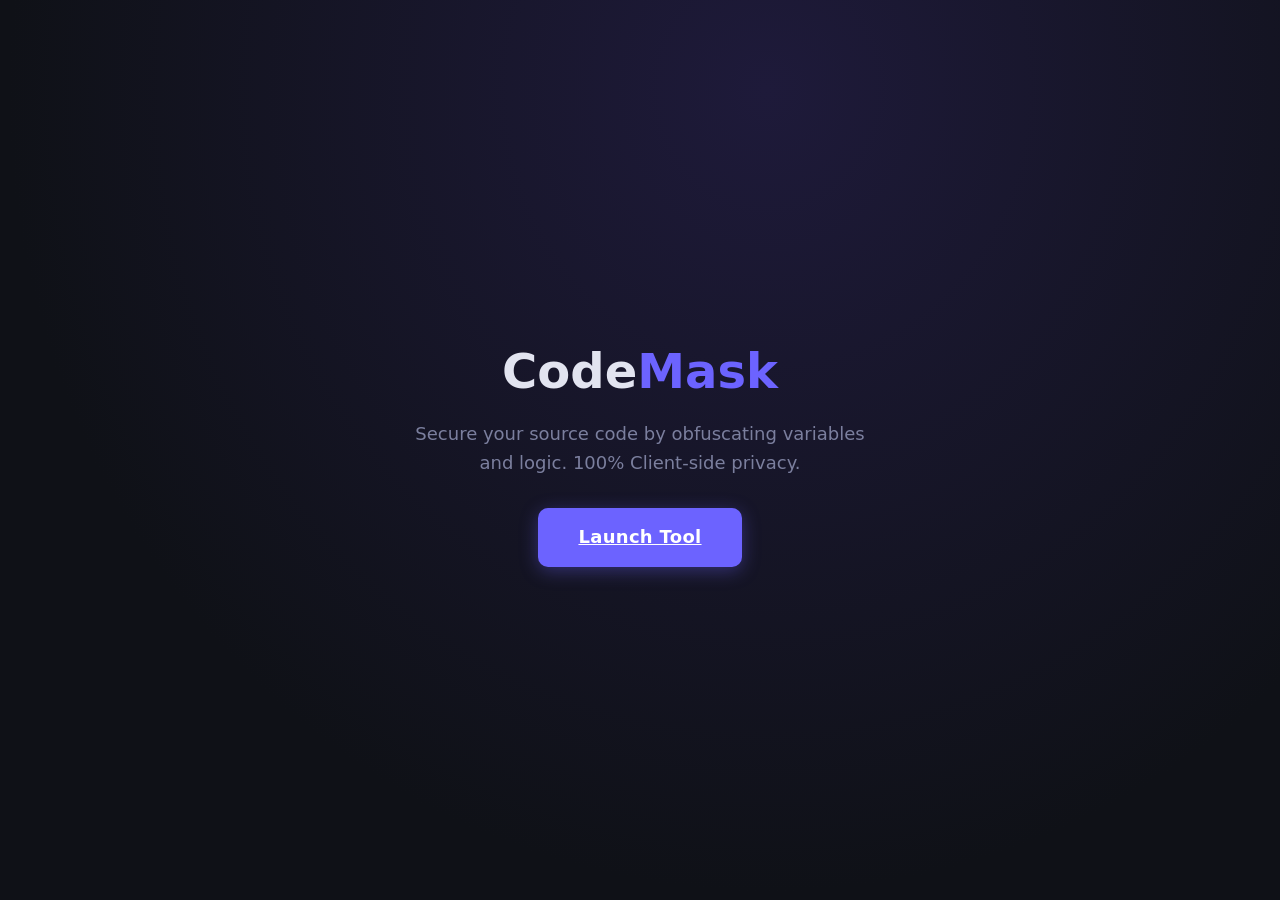
<file: index.html>
<!DOCTYPE html>
<html lang="en">
<head>
  <meta charset="UTF-8" />
  <meta name="viewport" content="width=device-width, initial-scale=1.0" />
  <title>CodeMask</title>
  <link rel="stylesheet" href="style.css" />
  <style>
    body {
      display: flex;
      align-items: center;
      justify-content: center;
      min-height: 100vh;
      background: radial-gradient(ellipse at 60% 10%, #1e1a3a 0%, #0f1117 70%);
      text-align: center;
    }
    .landing { max-width: 500px; padding: 20px; }
    h1 { font-size: 48px; font-weight: 800; margin-bottom: 10px; }
    h1 span { color: var(--accent); }
    p { color: var(--muted); font-size: 18px; margin-bottom: 30px; }
  </style>
</head>
<body>
  <div class="landing">
    <h1>Code<span>Mask</span></h1>
    <p>Secure your source code by obfuscating variables and logic. 100% Client-side privacy.</p>
    <a href="dashboard.html" class="btn btn-primary" style="font-size:18px; padding:15px 40px;">Launch Tool</a>
  </div>
</body>
</html>
</file>
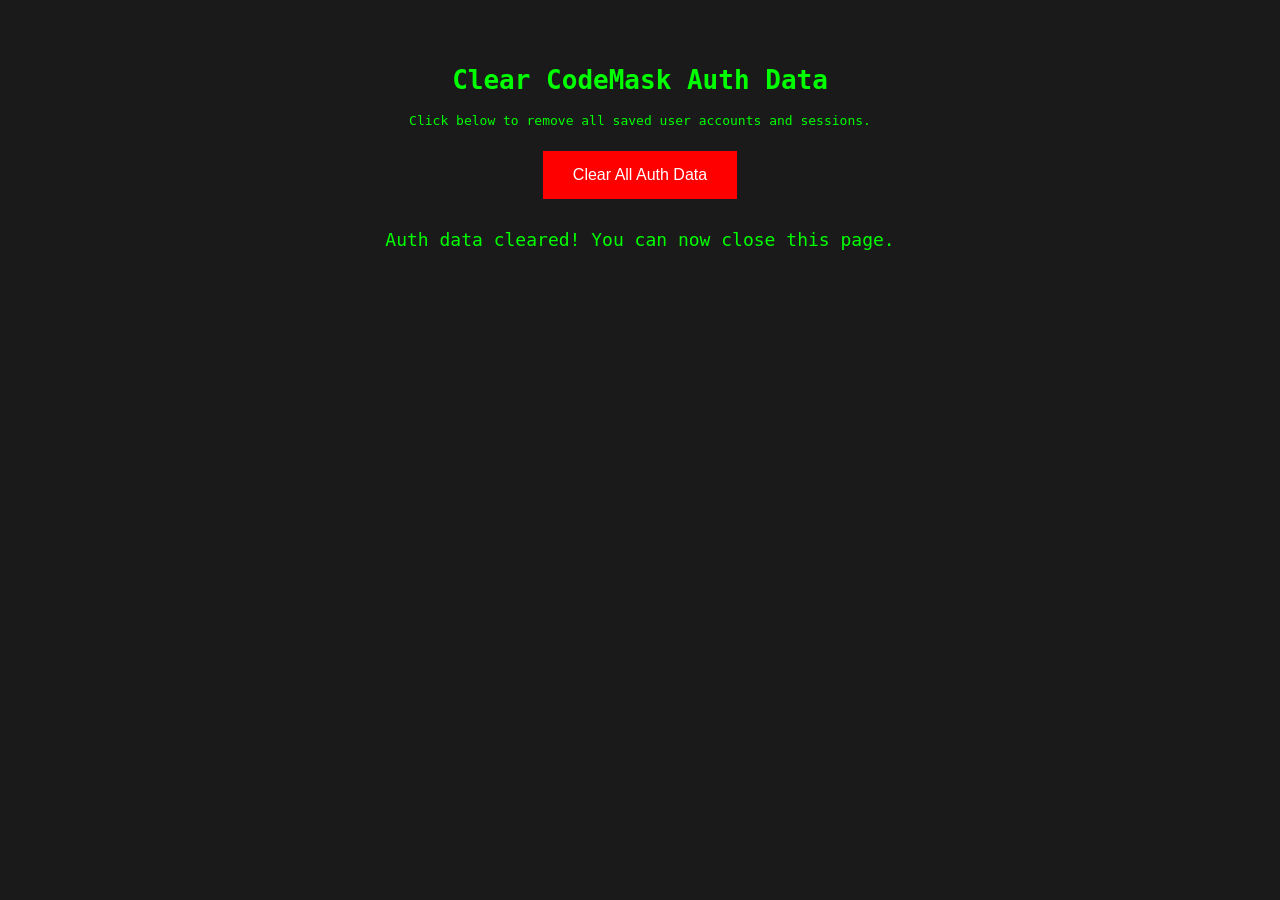
<file: clear-auth.html>
<!DOCTYPE html>
<html lang="en">
<head>
  <meta charset="UTF-8">
  <meta name="viewport" content="width=device-width, initial-scale=1.0">
  <title>Clear Auth Data</title>
  <style>
    body { font-family: monospace; padding: 40px; background: #1a1a1a; color: #0f0; text-align: center; }
    button { padding: 15px 30px; font-size: 16px; background: #f00; color: #fff; border: none; cursor: pointer; margin: 10px; }
    .success { color: #0f0; margin-top: 20px; font-size: 18px; }
  </style>
</head>
<body>
  <h1>Clear CodeMask Auth Data</h1>
  <p>Click below to remove all saved user accounts and sessions.</p>
  <button onclick="clearData()">Clear All Auth Data</button>
  <div id="status"></div>

  <script>
    function clearData() {
      localStorage.removeItem('cm_users');
      localStorage.removeItem('cm_session');
      document.getElementById('status').innerHTML = '<div class="success">Auth data cleared! You can now close this page.</div>';
      console.log('Cleared: cm_users, cm_session');
    }

    // Auto-clear on page load
    window.onload = () => {
      clearData();
    };
  </script>
</body>
</html>
</file>
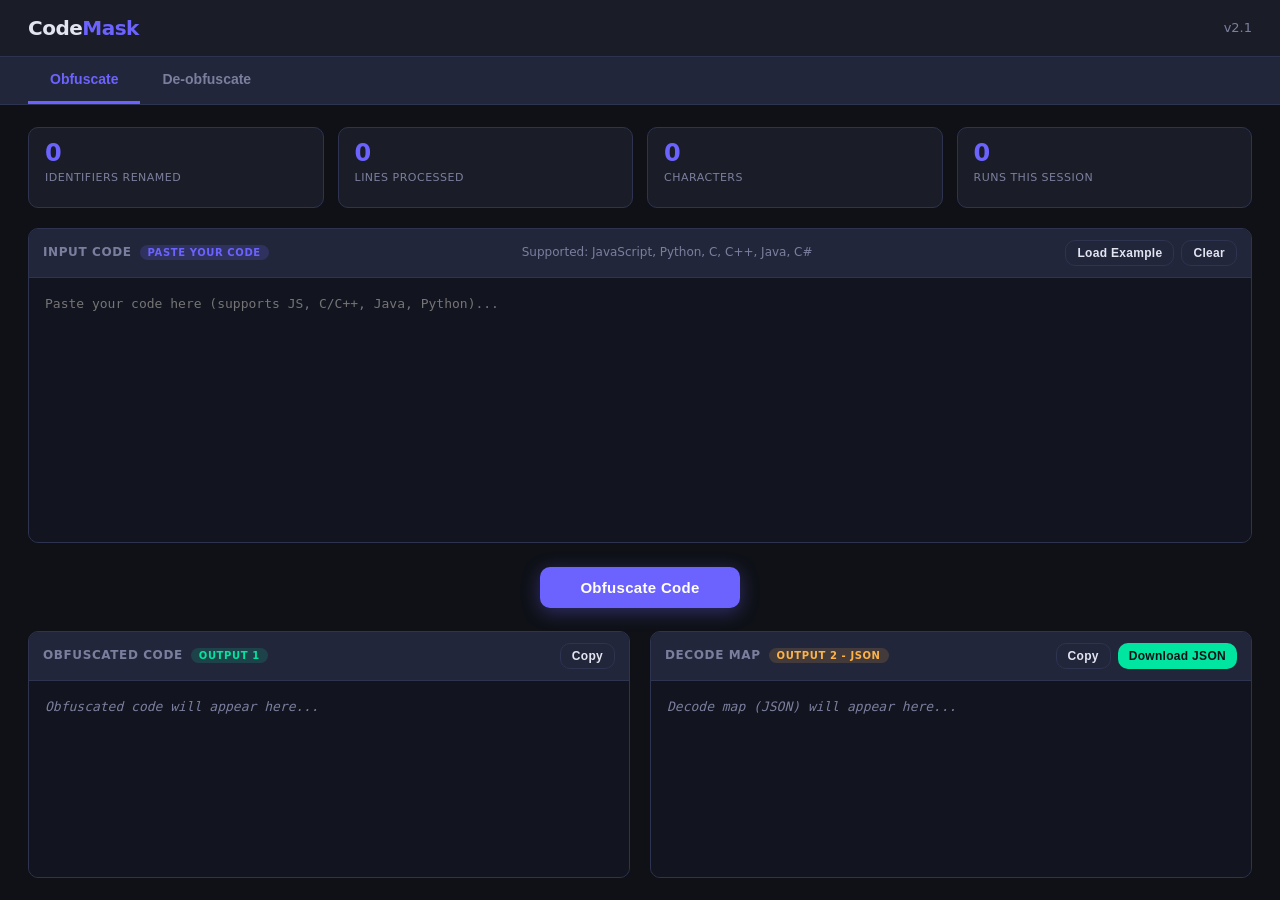
<file: dashboard.html>
<!DOCTYPE html>
<html lang="en">
<head>
  <meta charset="UTF-8" />
  <meta name="viewport" content="width=device-width, initial-scale=1.0" />
  <title>CodeMask - Dashboard</title>
  <link rel="stylesheet" href="style.css" />
  <style>
    body { display: flex; flex-direction: column; min-height: 100vh; }

    /* Navbar */
    .navbar {
      display: flex; align-items: center; justify-content: space-between;
      padding: 12px 28px;
      background: var(--surface); border-bottom: 1px solid var(--border);
      position: sticky; top: 0; z-index: 10;
    }
    .navbar-brand { font-size: 20px; font-weight: 800; letter-spacing: -0.5px; }
    .navbar-brand span { color: var(--accent); }
    .navbar-right { display: flex; align-items: center; gap: 14px; }
    .user-chip {
      display: flex; align-items: center; gap: 8px;
      background: var(--surface2); border: 1px solid var(--border);
      border-radius: 999px; padding: 5px 14px 5px 8px; font-size: 13px;
    }
    .avatar {
      width: 28px; height: 28px; border-radius: 50%;
      background: var(--accent);
      display: flex; align-items: center; justify-content: center;
      font-weight: 700; font-size: 12px; color: #fff;
    }

    /* Mode tabs */
    .mode-bar {
      display: flex; gap: 0;
      background: var(--surface2);
      border-bottom: 1px solid var(--border);
      padding: 0 28px;
    }
    .mode-btn {
      background: none; border: none; border-bottom: 3px solid transparent;
      color: var(--muted); padding: 14px 22px;
      font-size: 14px; font-weight: 600; cursor: pointer;
      transition: color 0.18s, border-color 0.18s;
    }
    .mode-btn:hover { color: var(--text); }
    .mode-btn.active { color: var(--accent); border-bottom-color: var(--accent); }

    /* Content panels */
    .tab-content { display: none; flex: 1; }
    .tab-content.active { display: flex; flex-direction: column; }

    /* Workspace layout */
    .workspace {
      display: grid;
      grid-template-columns: 1fr 1fr;
      gap: 20px;
      padding: 22px 28px;
      flex: 1;
    }

    .stats-strip {
      grid-column: 1 / -1;
      display: flex; gap: 14px;
    }
    .stat-card {
      flex: 1;
      background: var(--surface); border: 1px solid var(--border);
      border-radius: var(--radius); padding: 13px 16px;
    }
    .stat-val { font-size: 24px; font-weight: 800; color: var(--accent); line-height: 1; }
    .stat-lbl { font-size: 11px; text-transform: uppercase; letter-spacing: 0.5px; color: var(--muted); margin-top: 4px; }

    .full-col { grid-column: 1 / -1; }

    /* Code panel */
    .code-panel {
      background: var(--surface); border: 1px solid var(--border);
      border-radius: var(--radius);
      display: flex; flex-direction: column; overflow: hidden;
      min-height: 240px;
    }
    .panel-head {
      display: flex; align-items: center; justify-content: space-between;
      padding: 11px 14px; border-bottom: 1px solid var(--border);
      background: var(--surface2);
    }
    .panel-title {
      font-size: 12px; font-weight: 700; text-transform: uppercase;
      letter-spacing: 0.6px; color: var(--muted);
    }
    .badge {
      font-size: 10px; padding: 2px 8px; border-radius: 999px; font-weight: 700;
      margin-left: 8px;
    }
    .badge-in  { background: rgba(108,99,255,0.18); color: var(--accent); }
    .badge-out { background: rgba(0,229,160,0.15);  color: var(--success); }
    .badge-map { background: rgba(255,179,71,0.15); color: #ffb347; }
    .badge-rev { background: rgba(255,83,112,0.15); color: var(--danger); }
    .panel-actions { display: flex; gap: 7px; }

    .code-panel textarea,
    .code-panel pre {
      flex: 1; margin: 0; border: none; border-radius: 0;
      background: var(--code-bg);
      font-family: var(--font-mono); font-size: 13px; line-height: 1.75;
      color: var(--text); padding: 15px 16px; resize: none; outline: none;
    }
    .code-panel pre { overflow: auto; white-space: pre; }
    .ph { color: var(--muted); font-style: italic; }

    /* Action bar */
    .action-bar {
      grid-column: 1 / -1;
      display: flex; align-items: center; justify-content: center; gap: 14px;
    }

    /* Upload zone */
    .upload-zone {
      border: 2px dashed var(--border); border-radius: var(--radius);
      background: var(--surface); padding: 28px;
      display: flex; flex-direction: column; align-items: center;
      gap: 12px; cursor: pointer; transition: border-color 0.2s, background 0.2s;
      text-align: center;
    }
    .upload-zone:hover, .upload-zone.drag { border-color: var(--accent); background: rgba(108,99,255,0.06); }
    .upload-zone p { font-size: 14px; color: var(--muted); margin: 0; }
    .upload-zone strong { color: var(--text); }
    .upload-zone input[type=file] { display: none; }
    #loaded-file-name { font-size: 12px; color: var(--success); margin-top: 6px; }

    /* Toast */
    #toast {
      position: fixed; bottom: 26px; right: 26px;
      background: var(--success); color: #0f1117;
      font-weight: 700; font-size: 13px; padding: 10px 20px;
      border-radius: var(--radius); opacity: 0;
      transition: opacity 0.22s; pointer-events: none; z-index: 999;
    }
    #toast.show { opacity: 1; }

    /* Responsive */
    @media (max-width: 860px) {
      .workspace { grid-template-columns: 1fr; }
      .stats-strip { flex-wrap: wrap; }
      .mode-bar { padding: 0 14px; }
    }
  </style>
</head>
<body>

<!-- Navbar -->
<nav class="navbar">
  <div class="navbar-brand">Code<span>Mask</span></div>
  <div class="navbar-right">
    <span style="font-size: 13px; color: var(--muted);">v2.1</span>
  </div>
</nav>

<!-- Mode tabs -->
<div class="mode-bar">
  <button class="mode-btn active" id="tab-obf"   onclick="switchMode('obf')">Obfuscate</button>
  <button class="mode-btn"        id="tab-deobf" onclick="switchMode('deobf')">De-obfuscate</button>
</div>

<!-- TAB 1 - OBFUSCATE -->
<div class="tab-content active" id="content-obf">
  <div class="workspace">

    <!-- Stats -->
    <div class="stats-strip">
      <div class="stat-card"><div class="stat-val" id="o-stat-names">0</div><div class="stat-lbl">Identifiers renamed</div></div>
      <div class="stat-card"><div class="stat-val" id="o-stat-lines">0</div><div class="stat-lbl">Lines processed</div></div>
      <div class="stat-card"><div class="stat-val" id="o-stat-chars">0</div><div class="stat-lbl">Characters</div></div>
      <div class="stat-card"><div class="stat-val" id="o-stat-runs">0</div> <div class="stat-lbl">Runs this session</div></div>
    </div>

    <!-- Input -->
    <div class="code-panel full-col">
      <div class="panel-head">
        <div class="panel-title">Input Code<span class="badge badge-in">PASTE YOUR CODE</span></div>
        <div style="font-size: 12px; color: var(--muted);">Supported: JavaScript, Python, C, C++, Java, C#</div>
        <div class="panel-actions">
          <button class="btn btn-ghost" style="font-size:12px;padding:5px 11px" onclick="loadExample()">Load Example</button>
          <button class="btn btn-ghost" style="font-size:12px;padding:5px 11px" onclick="clearObf()">Clear</button>
        </div>
      </div>
      <textarea id="obf-input" rows="10" placeholder="Paste your code here (supports JS, C/C++, Java, Python)..."></textarea>
    </div>

    <!-- Action -->
    <div class="action-bar">
      <button class="btn btn-primary" onclick="runObfuscate()" style="padding:12px 40px;font-size:15px">Obfuscate Code</button>
    </div>

    <!-- Output: obfuscated code -->
    <div class="code-panel">
      <div class="panel-head">
        <div class="panel-title">Obfuscated Code<span class="badge badge-out">OUTPUT 1</span></div>
        <div class="panel-actions">
          <button class="btn btn-ghost" style="font-size:12px;padding:5px 11px" onclick="copyEl('obf-out')">Copy</button>
        </div>
      </div>
      <pre id="obf-out"><span class="ph">Obfuscated code will appear here...</span></pre>
    </div>

    <!-- Output: map JSON -->
    <div class="code-panel">
      <div class="panel-head">
        <div class="panel-title">Decode Map<span class="badge badge-map">OUTPUT 2 - JSON</span></div>
        <div class="panel-actions">
          <button class="btn btn-ghost"    style="font-size:12px;padding:5px 11px" onclick="copyEl('map-out')">Copy</button>
          <button class="btn btn-success"  style="font-size:12px;padding:5px 11px" onclick="downloadMap()">Download JSON</button>
        </div>
      </div>
      <pre id="map-out"><span class="ph">Decode map (JSON) will appear here...</span></pre>
    </div>

  </div>
</div>

<!-- TAB 2 - DE-OBFUSCATE -->
<div class="tab-content" id="content-deobf">
  <div class="workspace">

    <!-- Stats -->
    <div class="stats-strip">
      <div class="stat-card"><div class="stat-val" id="d-stat-names">0</div><div class="stat-lbl">Names restored</div></div>
      <div class="stat-card"><div class="stat-val" id="d-stat-lines">0</div><div class="stat-lbl">Lines processed</div></div>
      <div class="stat-card"><div class="stat-val" id="d-stat-chars">0</div><div class="stat-lbl">Characters</div></div>
      <div class="stat-card"><div class="stat-val" id="d-stat-runs">0</div> <div class="stat-lbl">Runs this session</div></div>
    </div>

    <!-- Obfuscated code input -->
    <div class="code-panel">
      <div class="panel-head">
        <div class="panel-title">Obfuscated Code<span class="badge badge-in">PASTE HERE</span></div>
        <div class="panel-actions">
          <button class="btn btn-ghost" style="font-size:12px;padding:5px 11px" onclick="clearDeobf()">Clear</button>
        </div>
      </div>
      <textarea id="deobf-input" rows="10" placeholder="Paste obfuscated code here..."></textarea>
    </div>

    <!-- Map JSON upload -->
    <div style="display:flex;flex-direction:column;gap:14px">
      <div class="upload-zone" id="drop-zone"
           onclick="document.getElementById('map-file-input').click()"
           ondragover="onDragOver(event)" ondragleave="onDragLeave(event)" ondrop="onDrop(event)">
        <p><strong>Upload decode-map.json</strong><br>Click or drag and drop your map file here</p>
        <input type="file" id="map-file-input" accept=".json,application/json" onchange="onFileSelect(event)" />
      </div>
      <div id="loaded-file-name"></div>

      <!-- Or paste JSON manually -->
      <div class="code-panel" style="min-height:140px">
        <div class="panel-head">
          <div class="panel-title">Or Paste Map JSON<span class="badge badge-map">MANUAL</span></div>
        </div>
        <textarea id="map-json-input" rows="5" placeholder='{"xKqP7w": "coins", "bRtLmn": "usercoins"}'></textarea>
      </div>
    </div>

    <!-- Action -->
    <div class="action-bar">
      <button class="btn btn-primary" onclick="runDeobfuscate()" style="padding:12px 40px;font-size:15px">Restore Code</button>
    </div>

    <!-- Restored code output -->
    <div class="code-panel full-col">
      <div class="panel-head">
        <div class="panel-title">Restored Code<span class="badge badge-rev">OUTPUT</span></div>
        <div class="panel-actions">
          <button class="btn btn-ghost" style="font-size:12px;padding:5px 11px" onclick="copyEl('deobf-out')">Copy</button>
          <button class="btn btn-success" style="font-size:12px;padding:5px 11px" onclick="downloadRestored()">Download</button>
        </div>
      </div>
      <pre id="deobf-out"><span class="ph">Restored code will appear here...</span></pre>
    </div>

  </div>
</div>

<!-- Toast -->
<div id="toast">Done</div>

<script src="obfuscator.js?v=3"></script>
<script>
// State
let lastMapJSON     = '';
let lastRestoredSrc = '';
let obfRuns = 0, deobfRuns = 0;

// Mode switching
function switchMode(mode) {
  ['obf','deobf'].forEach(m => {
    document.getElementById('tab-' + m).classList.toggle('active', m === mode);
    document.getElementById('content-' + m).classList.toggle('active', m === mode);
  });
}

// OBFUSCATE
function runObfuscate() {
  const src = document.getElementById('obf-input').value;
  if (!src.trim()) { showToast('Please paste some code first', '#ff5370'); return; }

  let result;
  try {
    result = obfuscate(src);
  } catch(e) {
    showToast('Engine error: ' + e.message, '#ff5370');
    console.error(e);
    return;
  }

  const { obfuscated, mapObj } = result;
  const mapJSON = JSON.stringify(mapObj, null, 2);
  lastMapJSON = mapJSON;

  document.getElementById('obf-out').textContent = obfuscated;
  document.getElementById('map-out').textContent = mapJSON;

  const count = Object.keys(mapObj).length;
  document.getElementById('o-stat-names').textContent = count;
  document.getElementById('o-stat-lines').textContent = src.split('\n').length;
  document.getElementById('o-stat-chars').textContent = src.length;
  document.getElementById('o-stat-runs').textContent  = ++obfRuns;

  showToast('Obfuscated - ' + count + ' identifiers renamed');
}

function clearObf() {
  document.getElementById('obf-input').value = '';
  document.getElementById('obf-out').innerHTML = '<span class="ph">Obfuscated code will appear here...</span>';
  document.getElementById('map-out').innerHTML = '<span class="ph">Decode map (JSON) will appear here...</span>';
  lastMapJSON = '';
  ['o-stat-names','o-stat-lines','o-stat-chars'].forEach(id =>
    document.getElementById(id).textContent = '0');
}

// Download map JSON
function downloadMap() {
  if (!lastMapJSON) { showToast('Run obfuscation first', '#ff5370'); return; }
  triggerDownload(lastMapJSON, 'decode-map.json', 'application/json');
  showToast('decode-map.json downloaded');
}

// DE-OBFUSCATE
function runDeobfuscate() {
  const src     = document.getElementById('deobf-input').value;
  const mapText = document.getElementById('map-json-input').value.trim();

  if (!src.trim()) { showToast('Paste obfuscated code first', '#ff5370'); return; }
  if (!mapText)    { showToast('Provide the decode map JSON', '#ff5370'); return; }

  let decodeMap;
  try {
    decodeMap = JSON.parse(mapText);
  } catch(e) {
    showToast('Invalid JSON in map field', '#ff5370'); return;
  }

  if (typeof decodeMap !== 'object' || Array.isArray(decodeMap)) {
    showToast('Map must be a plain JSON object', '#ff5370'); return;
  }

  let restored;
  try {
    restored = deobfuscate(src, decodeMap);
  } catch(e) {
    showToast('Engine error: ' + e.message, '#ff5370');
    console.error(e); return;
  }

  lastRestoredSrc = restored;
  document.getElementById('deobf-out').textContent = restored;

  const count = Object.keys(decodeMap).length;
  document.getElementById('d-stat-names').textContent = count;
  document.getElementById('d-stat-lines').textContent = src.split('\n').length;
  document.getElementById('d-stat-chars').textContent = src.length;
  document.getElementById('d-stat-runs').textContent  = ++deobfRuns;

  showToast('Code restored - ' + count + ' names mapped back');
}

function downloadRestored() {
  if (!lastRestoredSrc) { showToast('Run de-obfuscation first', '#ff5370'); return; }
  triggerDownload(lastRestoredSrc, 'restored-code.txt', 'text/plain');
  showToast('restored-code.txt downloaded');
}

function clearDeobf() {
  document.getElementById('deobf-input').value   = '';
  document.getElementById('map-json-input').value = '';
  document.getElementById('deobf-out').innerHTML  = '<span class="ph">Restored code will appear here...</span>';
  document.getElementById('loaded-file-name').textContent = '';
  lastRestoredSrc = '';
  ['d-stat-names','d-stat-lines','d-stat-chars'].forEach(id =>
    document.getElementById(id).textContent = '0');
}

// File upload (JSON map)
function onFileSelect(ev) {
  const file = ev.target.files[0];
  if (file) readMapFile(file);
}

function onDragOver(ev) {
  ev.preventDefault();
  document.getElementById('drop-zone').classList.add('drag');
}
function onDragLeave() {
  document.getElementById('drop-zone').classList.remove('drag');
}
function onDrop(ev) {
  ev.preventDefault();
  document.getElementById('drop-zone').classList.remove('drag');
  const file = ev.dataTransfer.files[0];
  if (file) readMapFile(file);
}

function readMapFile(file) {
  const reader = new FileReader();
  reader.onload = e => {
    const text = e.target.result;
    document.getElementById('map-json-input').value = text;
    document.getElementById('loaded-file-name').textContent = 'Loaded: ' + file.name;
    showToast('Map file loaded: ' + file.name);
  };
  reader.readAsText(file);
}

// Utilities
function copyEl(id) {
  const text = document.getElementById(id).textContent;
  if (!text.trim() || document.getElementById(id).querySelector('.ph')) {
    showToast('Nothing to copy yet', '#ff5370'); return;
  }
  navigator.clipboard.writeText(text).then(() => showToast('Copied to clipboard'));
}

function triggerDownload(content, filename, mime) {
  const blob = new Blob([content], { type: mime });
  const url  = URL.createObjectURL(blob);
  const a    = Object.assign(document.createElement('a'), { href: url, download: filename });
  document.body.appendChild(a);
  a.click();
  document.body.removeChild(a);
  URL.revokeObjectURL(url);
}

function showToast(msg, bg) {
  const t = document.getElementById('toast');
  t.textContent = msg;
  t.style.background = bg || 'var(--success)';
  t.style.color = bg ? '#fff' : '#0f1117';
  t.classList.add('show');
  clearTimeout(t._timer);
  t._timer = setTimeout(() => t.classList.remove('show'), 2600);
}

function loadExample() {
  document.getElementById('obf-input').value =
`function usercoins() {
  int coins = 99;
  int premium = 0;
  return coins;
}

function addCoins(amount) {
  int total = usercoins() + amount;
  bool isPremium = (premium > 0);
  return total;
}

class PlayerData {
  int health = 100;
  int score  = 0;
  bool alive = true;
}`;
}
</script>
</body>
</html>
</file>
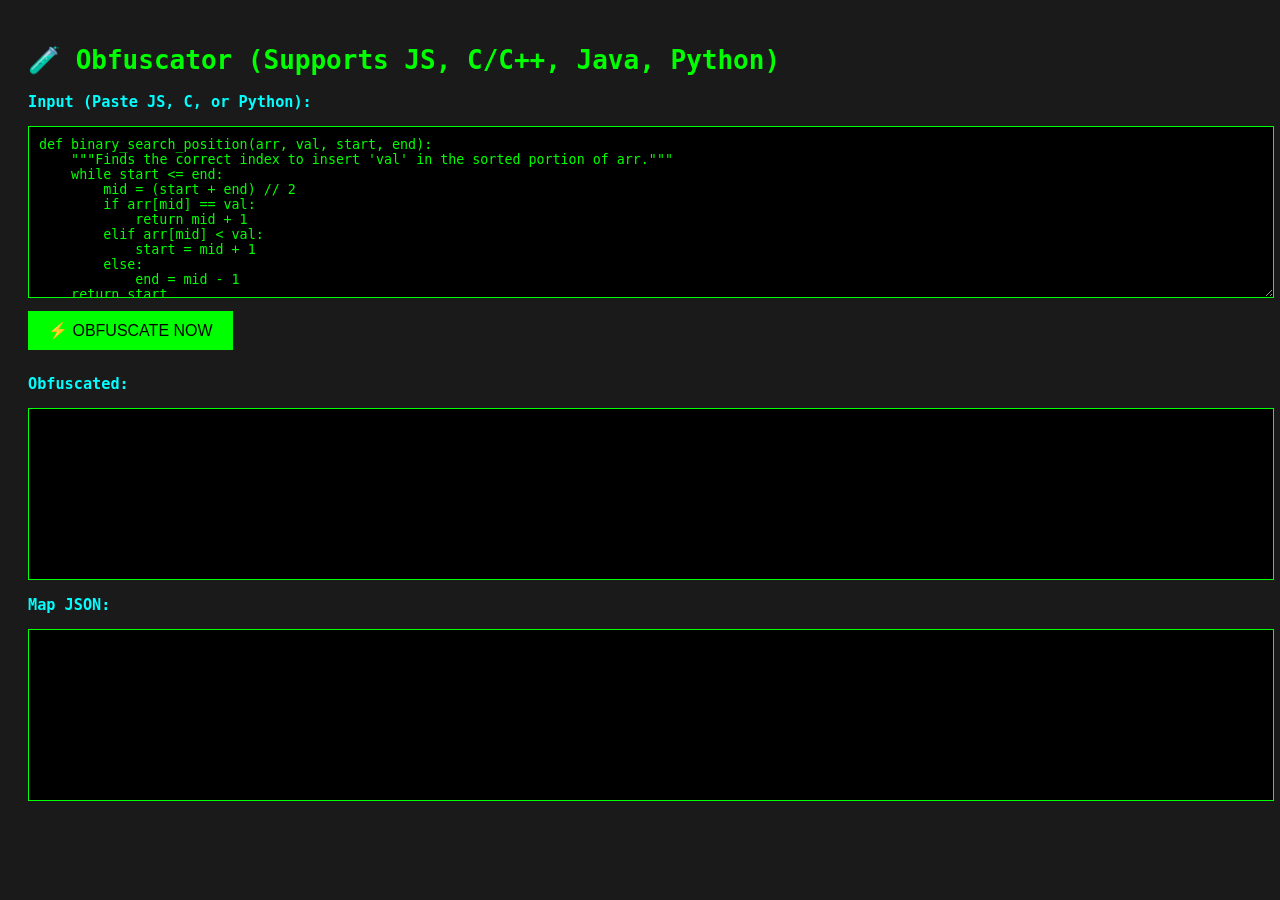
<file: standalone.html>
<!DOCTYPE html>
<html lang="en">
<head>
  <meta charset="UTF-8">
  <title>Obfuscator - Multi Language (JS, C, Python)</title>
  <style>
    body { font-family: monospace; padding: 20px; background: #1a1a1a; color: #0f0; }
    textarea, pre { width: 100%; min-height: 150px; padding: 10px; background: #000; color: #0f0; border: 1px solid #0f0; }
    button { padding: 10px 20px; margin: 10px 0; font-size: 16px; background: #0f0; color: #000; border: none; cursor: pointer; }
    h3 { color: #0ff; }
  </style>
</head>
<body>
  <h1>🧪 Obfuscator (Supports JS, C/C++, Java, Python)</h1>

  <h3>Input (Paste JS, C, or Python):</h3>
  <textarea id="input">def binary_search_position(arr, val, start, end):
    """Finds the correct index to insert 'val' in the sorted portion of arr."""
    while start <= end:
        mid = (start + end) // 2
        if arr[mid] == val:
            return mid + 1
        elif arr[mid] < val:
            start = mid + 1
        else:
            end = mid - 1
    return start</textarea>
  <button onclick="test()">⚡ OBFUSCATE NOW</button>

  <h3>Obfuscated:</h3>
  <pre id="output"></pre>

  <h3>Map JSON:</h3>
  <pre id="map"></pre>

  <script src="obfuscator.js?v=3"></script>
  <script>
    function test() {
      const src = document.getElementById('input').value;
      const result = obfuscate(src);
      document.getElementById('output').textContent = result.obfuscated;
      document.getElementById('map').textContent = JSON.stringify(result.mapObj, null, 2);
    }
  </script>
</body>
</html>
</file>
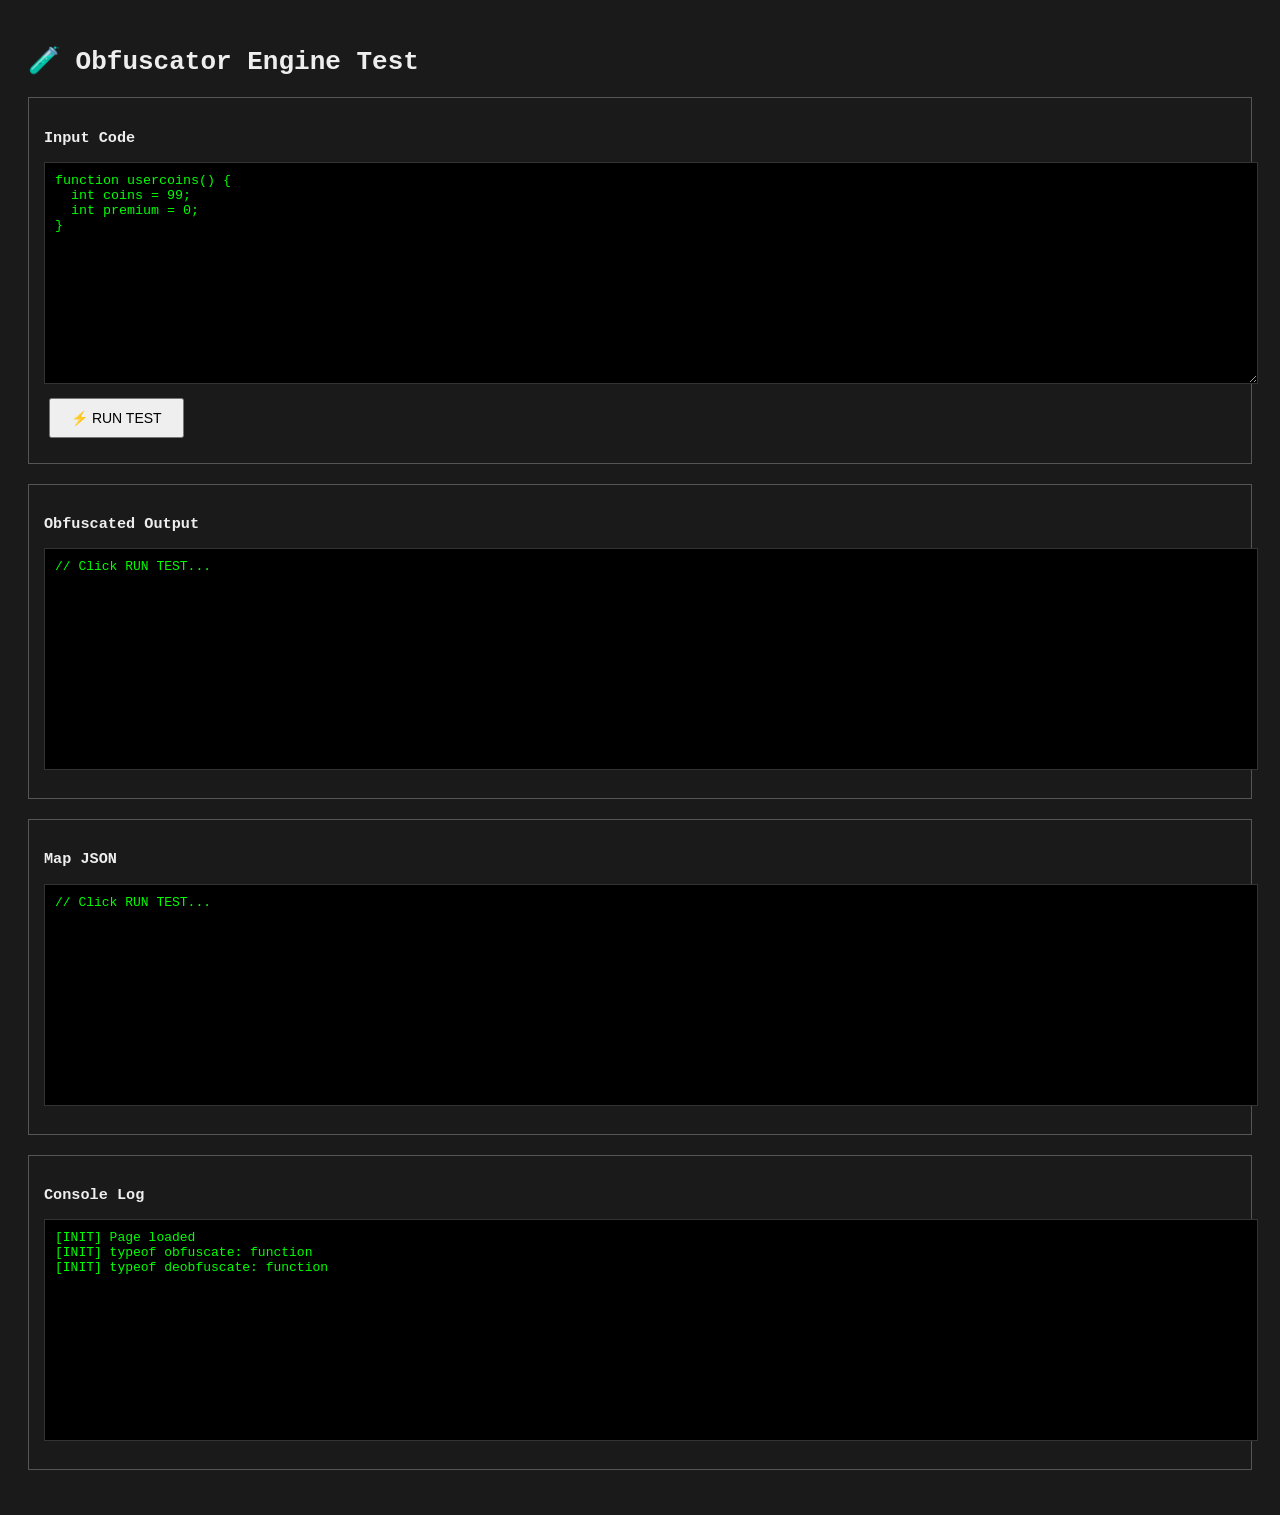
<file: test.html>
<!DOCTYPE html>
<html lang="en">
<head>
  <meta charset="UTF-8">
  <meta name="viewport" content="width=device-width, initial-scale=1.0">
  <title>Obfuscator Test</title>
  <style>
    body { font-family: monospace; padding: 20px; background: #1a1a1a; color: #eee; }
    textarea, pre { width: 100%; min-height: 200px; padding: 10px; background: #000; color: #0f0; border: 1px solid #333; }
    button { padding: 10px 20px; margin: 10px 5px; font-size: 14px; cursor: pointer; }
    .section { margin: 20px 0; border: 1px solid #555; padding: 15px; }
  </style>
</head>
<body>
  <h1>🧪 Obfuscator Engine Test</h1>

  <div class="section">
    <h3>Input Code</h3>
    <textarea id="input">function usercoins() {
  int coins = 99;
  int premium = 0;
}</textarea>
    <button onclick="test()">⚡ RUN TEST</button>
  </div>

  <div class="section">
    <h3>Obfuscated Output</h3>
    <pre id="output-obf">// Click RUN TEST...</pre>
  </div>

  <div class="section">
    <h3>Map JSON</h3>
    <pre id="output-map">// Click RUN TEST...</pre>
  </div>

  <div class="section">
    <h3>Console Log</h3>
    <pre id="log"></pre>
  </div>

  <script src="obfuscator.js?v=2"></script>
  <script>
    const log = document.getElementById('log');
    function addLog(msg) {
      log.textContent += msg + '\n';
      console.log(msg);
    }

    addLog('[INIT] Page loaded');
    addLog('[INIT] typeof obfuscate: ' + typeof obfuscate);
    addLog('[INIT] typeof deobfuscate: ' + typeof deobfuscate);

    function test() {
      addLog('\n[TEST] Starting...');
      const src = document.getElementById('input').value;
      addLog('[TEST] Input length: ' + src.length);

      try {
        addLog('[TEST] Calling obfuscate()...');
        const result = obfuscate(src);
        addLog('[TEST] Result received');
        addLog('[TEST] Obfuscated length: ' + result.obfuscated.length);
        addLog('[TEST] Map keys: ' + Object.keys(result.mapObj).length);

        document.getElementById('output-obf').textContent = result.obfuscated;
        document.getElementById('output-map').textContent = JSON.stringify(result.mapObj, null, 2);

        addLog('[TEST] ✅ SUCCESS!');
      } catch(e) {
        addLog('[TEST] ❌ ERROR: ' + e.message);
        addLog('[TEST] Stack: ' + e.stack);
      }
    }
  </script>
</body>
</html>
</file>
<file: style.css>
/* =============================================
   style.css – Shared dark theme
   ============================================= */

*, *::before, *::after { box-sizing: border-box; margin: 0; padding: 0; }

:root {
  --bg:        #0f1117;
  --surface:   #1a1d27;
  --surface2:  #22263a;
  --border:    #2e3350;
  --accent:    #6c63ff;
  --accent-h:  #8a84ff;
  --danger:    #ff5370;
  --success:   #00e5a0;
  --text:      #e2e4f0;
  --muted:     #7b7f9e;
  --code-bg:   #12141f;
  --radius:    10px;
  --font-ui:   'Segoe UI', system-ui, sans-serif;
  --font-mono: 'Consolas', 'Fira Code', monospace;
}

body {
  background: var(--bg);
  color: var(--text);
  font-family: var(--font-ui);
  min-height: 100vh;
  line-height: 1.6;
}

/* ── Scrollbar ── */
::-webkit-scrollbar { width: 6px; height: 6px; }
::-webkit-scrollbar-track { background: var(--surface); }
::-webkit-scrollbar-thumb { background: var(--border); border-radius: 3px; }

/* ── Buttons ── */
.btn {
  display: inline-flex;
  align-items: center;
  gap: 6px;
  padding: 10px 22px;
  border: none;
  border-radius: var(--radius);
  font-size: 14px;
  font-weight: 600;
  cursor: pointer;
  transition: background 0.18s, transform 0.12s, box-shadow 0.18s;
  letter-spacing: 0.3px;
}
.btn:active { transform: scale(0.97); }

.btn-primary {
  background: var(--accent);
  color: #fff;
  box-shadow: 0 4px 18px rgba(108,99,255,0.35);
}
.btn-primary:hover { background: var(--accent-h); box-shadow: 0 6px 22px rgba(108,99,255,0.5); }

.btn-ghost {
  background: var(--surface2);
  color: var(--text);
  border: 1px solid var(--border);
}
.btn-ghost:hover { background: var(--border); }

.btn-danger {
  background: transparent;
  color: var(--danger);
  border: 1px solid var(--danger);
}
.btn-danger:hover { background: rgba(255,83,112,0.12); }

.btn-success {
  background: var(--success);
  color: #0f1117;
}
.btn-success:hover { filter: brightness(1.1); }

/* ── Inputs ── */
input, textarea {
  background: var(--code-bg);
  border: 1px solid var(--border);
  border-radius: var(--radius);
  color: var(--text);
  font-family: var(--font-ui);
  font-size: 14px;
  padding: 10px 14px;
  width: 100%;
  outline: none;
  transition: border-color 0.18s, box-shadow 0.18s;
}
input:focus, textarea:focus {
  border-color: var(--accent);
  box-shadow: 0 0 0 3px rgba(108,99,255,0.2);
}
textarea { font-family: var(--font-mono); font-size: 13px; resize: vertical; }

/* ── Cards ── */
.card {
  background: var(--surface);
  border: 1px solid var(--border);
  border-radius: var(--radius);
  padding: 28px;
}

/* ── Labels ── */
label {
  display: block;
  font-size: 13px;
  font-weight: 600;
  color: var(--muted);
  margin-bottom: 6px;
  text-transform: uppercase;
  letter-spacing: 0.5px;
}

/* ── Form group ── */
.form-group { margin-bottom: 18px; }

/* ── Error / success messages ── */
.msg {
  font-size: 13px;
  border-radius: 6px;
  padding: 8px 12px;
  margin-top: 10px;
  display: none;
}
.msg.error   { background: rgba(255,83,112,0.12); color: var(--danger); border: 1px solid var(--danger); }
.msg.success { background: rgba(0,229,160,0.12); color: var(--success); border: 1px solid var(--success); }
.msg.show    { display: block; }

/* ── Responsive ── */
@media (max-width: 700px) {
  .card { padding: 18px; }
}
</file>
